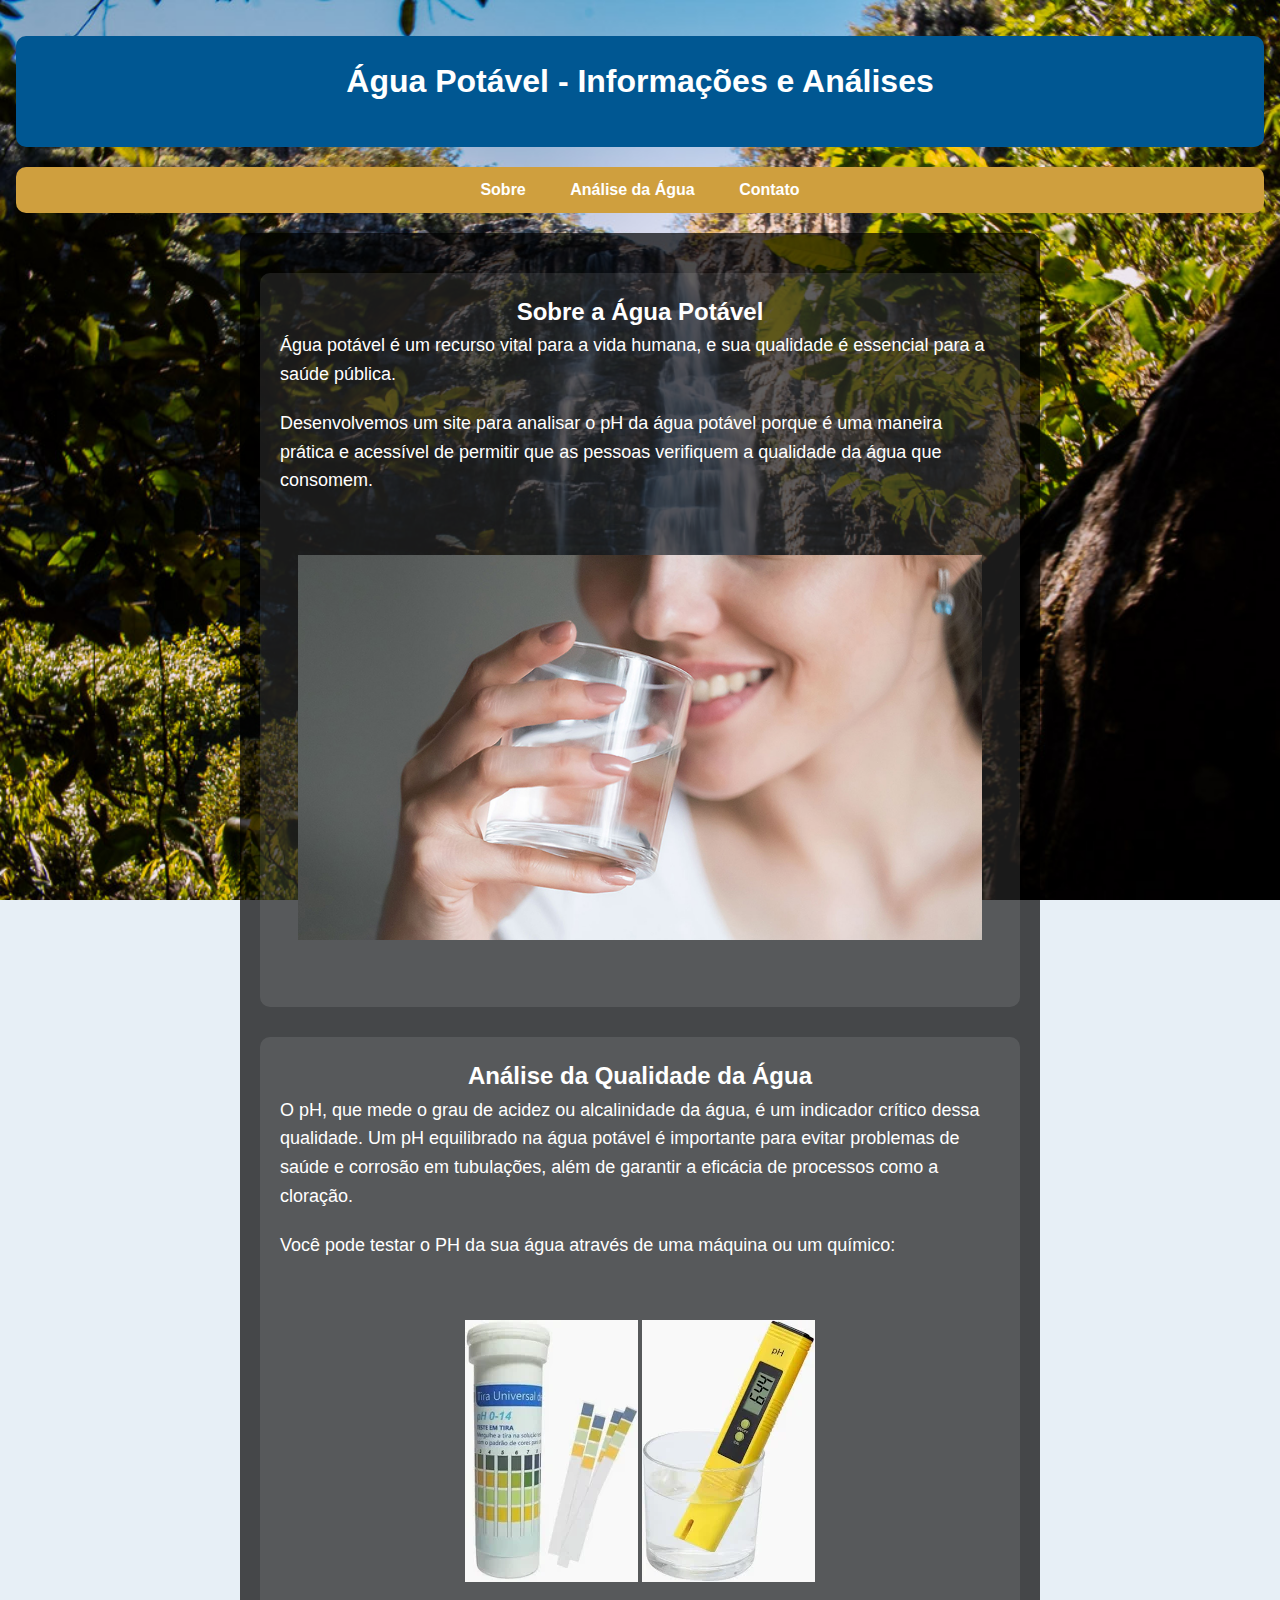
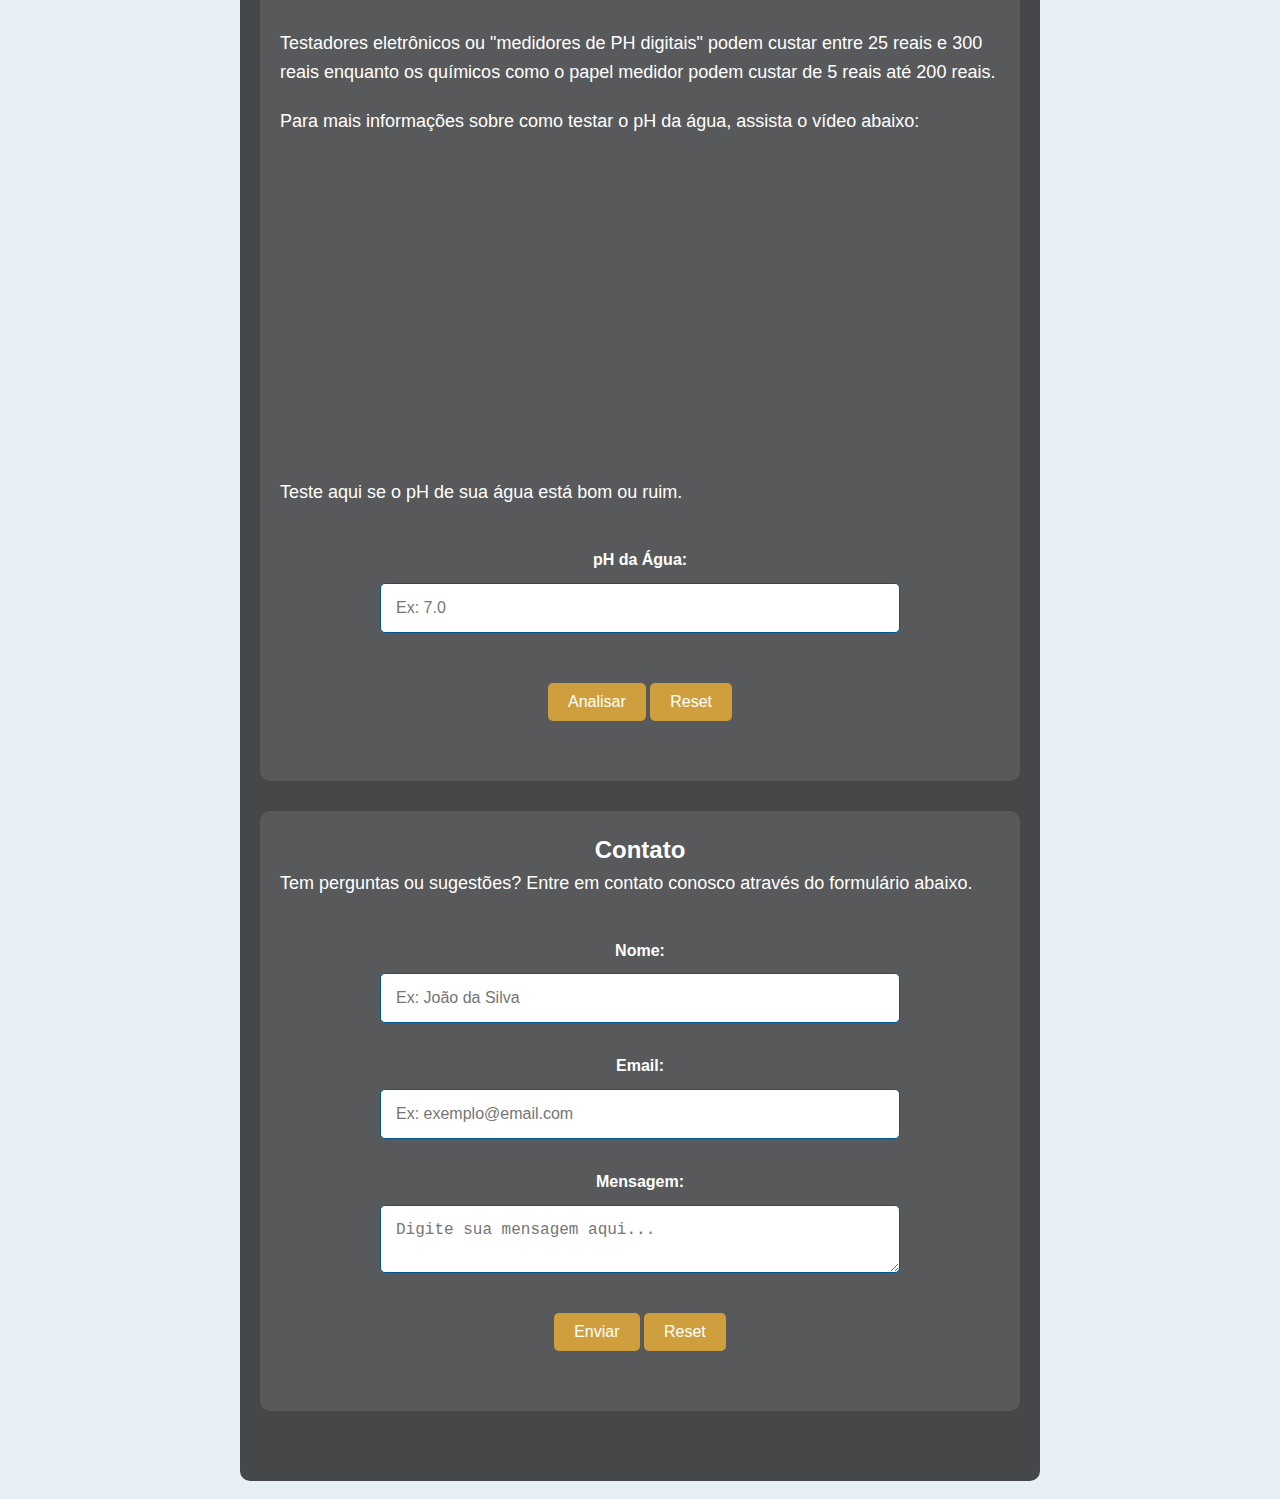
<file: index.html>
<!DOCTYPE html>
<html lang="pt-br">
<head>
    <meta charset="UTF-8">
    <meta name="viewport" content="width=device-width, initial-scale=1.0">
    <title>Água Potável - Informações e Análises</title>
    <link rel="stylesheet" href="style.css">
</head>
<body>
    <header>
        <h1>Água Potável - Informações e Análises</h1>
    </header>
    <nav>
        <ul>
            <li><a href="#sobre">Sobre</a></li>
            <li><a href="#analise">Análise da Água</a></li>
            <li><a href="#contato">Contato</a></li>
        </ul>
    </nav>
    <main>
        <section id="sobre">
            <h2>Sobre a Água Potável</h2>
            <p>Água potável é um recurso vital para a vida humana, e sua qualidade é essencial para a saúde pública.</p>
            <p>Desenvolvemos um site para analisar o pH da água potável porque é uma maneira prática e acessível de permitir que as pessoas verifiquem a qualidade da água que consomem.</p>
            <img src="oque-e-agua-potavel.jpg" alt="Um copo de água potável sendo despejado">
        </section>
        
        <section id="analise">
            <h2>Análise da Qualidade da Água</h2>
            <p>O pH, que mede o grau de acidez ou alcalinidade da água, é um indicador crítico dessa qualidade. Um pH equilibrado na água potável é importante para evitar problemas de saúde e corrosão em tubulações, além de garantir a eficácia de processos como a cloração.</p>
            <p>Você pode testar o PH da sua água através de uma máquina ou um químico:</p>
            <img src="testeq.webp" alt="testador químico">
            <img src="testeE.webp" alt="Testador eletrônico">
            <p>Testadores eletrônicos ou "medidores de PH digitais" podem custar entre 25 reais e 300 reais enquanto os químicos como o papel medidor podem custar de 5 reais até 200 reais.</p>
            <p>Para mais informações sobre como testar o pH da água, assista o vídeo abaixo:</p>
            <iframe width="560" height="315" src="https://www.youtube.com/embed/3Gl1tZKbWFw" frameborder="0" allow="accelerometer; autoplay; clipboard-write; encrypted-media; gyroscope; picture-in-picture" allowfullscreen></iframe>
            <p>Teste aqui se o pH de sua água está bom ou ruim.</p>
            <!-- Formulário de análise de água -->
            <form id="form-analise" aria-labelledby="analise">
                <label for="ph">pH da Água:</label>
                <input type="number" id="ph" name="ph" min="0" max="14" step="0.1" placeholder="Ex: 7.0" required aria-required="true">
                <span id="error-ph" class="error-message" role="alert"></span>
                <span id="good-ph" class="good-message" role="alert"></span>
                <div class="button-group">
                    <button type="submit">Analisar</button>
                    <button type="reset">Reset</button>
                </div>
                <span id="success-message" class="success-message" role="alert"></span>
            </form>
           
        </section>
        
        <section id="contato">
            <h2>Contato</h2>
            <p>Tem perguntas ou sugestões? Entre em contato conosco através do formulário abaixo.</p>
            <!-- Formulário de contato -->
            <form id="form-contato" aria-labelledby="contato">
                <label for="nome">Nome:</label>
                <input type="text" id="nome" name="nome" placeholder="Ex: João da Silva" required aria-required="true">
                <label for="email">Email:</label>
                <input type="email" id="email" name="email" placeholder="Ex: exemplo@email.com" required aria-required="true">
                <label for="mensagem">Mensagem:</label>
                <textarea id="mensagem" name="mensagem" placeholder="Digite sua mensagem aqui..." required aria-required="true"></textarea>
                <div class="button-group">
                    <button type="submit">Enviar</button>
                    <button type="reset">Reset</button>
                </div>
                <span id="contato-success-message" class="success-message" role="alert"></span>
            </form>
        </section>
        
        <script>
            document.getElementById('form-analise').addEventListener('submit', function(event) {
                event.preventDefault();
                
                var phValue = parseFloat(document.getElementById('ph').value);
                var phInput = document.getElementById('ph');
                var errorMessage = document.getElementById('error-ph');
                var goodPhMessage = document.getElementById('good-ph');
                var successMessage = document.getElementById('success-message');
                
                // Limpar classes e mensagens anteriores
                phInput.classList.remove('ph-high', 'ph-low');
                goodPhMessage.textContent = "";
                errorMessage.textContent = "";
                
                // Verificar o valor do pH
                if (phValue >= 7) {
                    phInput.classList.add('ph-high');
                    goodPhMessage.textContent = "O pH está bom!";
                } else if (phValue >= 0 && phValue < 7) {
                    phInput.classList.add('ph-low');
                    errorMessage.textContent = "O pH está baixo!";
                } else {
                    errorMessage.textContent = "Valor inválido! Insira um número entre 0 e 14.";
                }
                
                successMessage.textContent = "Análise concluída com sucesso!";
                
                // Remover a mensagem de sucesso e classes após 3 segundos
                setTimeout(function() {
                    phInput.classList.remove('ph-high', 'ph-low');
                    successMessage.textContent = "";
                    goodPhMessage.textContent = "";
                    errorMessage.textContent = "";
                }, 3000);
            });
        
            // Limpar mensagens ao resetar o formulário
            document.getElementById('form-analise').addEventListener('reset', function() {
                var phInput = document.getElementById('ph');
                var errorMessage = document.getElementById('error-ph');
                var goodPhMessage = document.getElementById('good-ph');
                var successMessage = document.getElementById('success-message');
        
                phInput.classList.remove('ph-high', 'ph-low');
                errorMessage.textContent = "";
                goodPhMessage.textContent = "";
                successMessage.textContent = "";
            });
        </script>
        
        
        <script>
            document.getElementById('form-contato').addEventListener('submit', function(event) {
                event.preventDefault();
                
                // Adicione aqui as validações e o feedback do formulário de contato
                
                var successMessage = document.getElementById('contato-success-message');
                
                // Limpar mensagem de sucesso anterior
                successMessage.textContent = "";
                
                // Simular envio de formulário e exibir mensagem de sucesso
                setTimeout(function() {
                    successMessage.textContent = "Mensagem enviada com sucesso!";
                    
                    // Remover a mensagem de sucesso após 3 segundos
                    setTimeout(function() {
                        successMessage.textContent = "";
                    }, 3000);
                }, 500); // Simular um pequeno atraso no envio
            });
        
            // Limpar mensagens ao resetar o formulário
            document.getElementById('form-contato').addEventListener('reset', function() {
                var successMessage = document.getElementById('contato-success-message');
                successMessage.textContent = "";
            });
        </script>
    </main>
</body>
</html>
</file>
<file: style.css>
:root {
    --cor-primaria: #005792;
    --cor-secundaria: #ffffff;
    --cor-fundo: #e7eff6;
    --cor-destaque: #cf9f3e;
    --cor-erro: #ff1e56;
    --cor-sucesso: #28a745;
    --fonte-primaria: 'Segoe UI', sans-serif;
    --fonte-secundaria: 'Georgia', serif;
    --tamanho-fonte-base: 16px;
    --altura-linha: 1.6;
}

/* Reset básico */
* {
    margin: 0;
    padding: 0;
    box-sizing: border-box;
}

/* Estilos globais */
body {
    font-family: var(--fonte-primaria);
    font-size: var(--tamanho-fonte-base);
    color: var(--cor-primaria);
    background-color: var(--cor-fundo);
    line-height: var(--altura-linha);
    padding: 1rem;
    background-image: url('agback.jpg');
    background-size: cover;
    background-repeat: no-repeat;
    background-attachment: fixed;
    background-position: center;
    color: #fff;
}

/* Container principal para centralizar o conteúdo */
.container {
    max-width: 1200px;
    margin: 0 auto;
    padding: 20px;
    text-align: center;
}

header, nav, main, footer {
    background: rgba(0, 0, 0, 0.7);
    padding: 20px;
    border-radius: 10px;
    margin: 20px 0;
}

/* Cabeçalho */
header {
    background-color: var(--cor-primaria);
    color: var(--cor-secundaria);
    padding: 20px 0;
    text-align: center;
}

header h1 {
    font-size: 2rem;
    margin-bottom: 20px;
}

/* Navegação */
nav {
    background-color: var(--cor-destaque);
    color: var(--cor-secundaria);
    padding: 10px 0;
    text-align: center;
}

nav ul {
    list-style-type: none;
    padding: 0;
    text-align: center;
}

nav ul li {
    display: inline;
    margin: 0 20px;
    text-align: center;
}

nav a {
    color: var(--cor-secundaria);
    text-decoration: none;
    font-weight: bold;
    text-align: center;
}

nav a:focus, nav a:hover {
    text-decoration: underline;
    text-align: center;
}

main {
    max-width: 800px;
    margin: 0 auto;
    padding: 40px 20px;
    text-align: center;
}

section {
    margin-bottom: 30px;
    text-align: center;
    padding: 20px;
    background: rgba(255, 255, 255, 0.1);
    border-radius: 10px;
}

img {
    padding: 40px 0;
    max-width: 95%;
    height: auto;
}

p {
    font-size: 1.125rem;
    padding: 0 0 20px 0;
    font-weight: 500;
    color: #ffffff;
    text-align: left;
}

/* Formulários */
form {
    display: flex;
    flex-direction: column;
    align-items: center;
    max-width: 600px;
    width: 100%;
    margin: auto;
    font-weight: 500;
    font-size: 1rem;
    padding: 20px;
}

label {
    display: block;
    margin-bottom: 10px;
    font-weight: bold;
}

input, textarea {
    width: calc(100% - 40px);
    padding: 15px;
    margin-bottom: 30px;
    border: 1px solid var(--cor-primaria);
    border-radius: 5px;
    font-size: 1rem;
}

input:focus, textarea:focus {
    outline: 2px solid var(--cor-destaque);
}

button {
    background-color: var(--cor-destaque);
    color: var(--cor-secundaria);
    border: none;
    padding: 10px 20px;
    cursor: pointer;
    font-size: 1rem;
    margin-top: 10px;
    border-radius: 5px;
}

button:hover, button:focus {
    background-color: var(--cor-primaria);
    outline: 2px solid var(--cor-destaque);
}

/* Mensagens de erro */
.error-message {
    color: var(--cor-erro);
    font-size: 1rem;
    margin-bottom: 10px;
}

/* Mensagens de sucesso */
.success-message {
    color: var(--cor-sucesso);
    font-size: 1rem;
    margin-top: 10px;
    margin-bottom: 10px;
}

.good-message {
    color: var(--cor-sucesso);
}

.ph-high {
    border: 2px solid var(--cor-sucesso);
}

.ph-low {
    border: 2px solid var(--cor-erro);
}

footer {
    background-color: var(--cor-primaria);
    color: var(--cor-secundaria);
    text-align: center;
    padding: 20px 0;
    position: relative;
    bottom: 0;
    width: 100%;
}

footer p {
    margin: 10px 0;
    font-size: 1rem;
    color: white;
    text-align: center;
}
</file>
